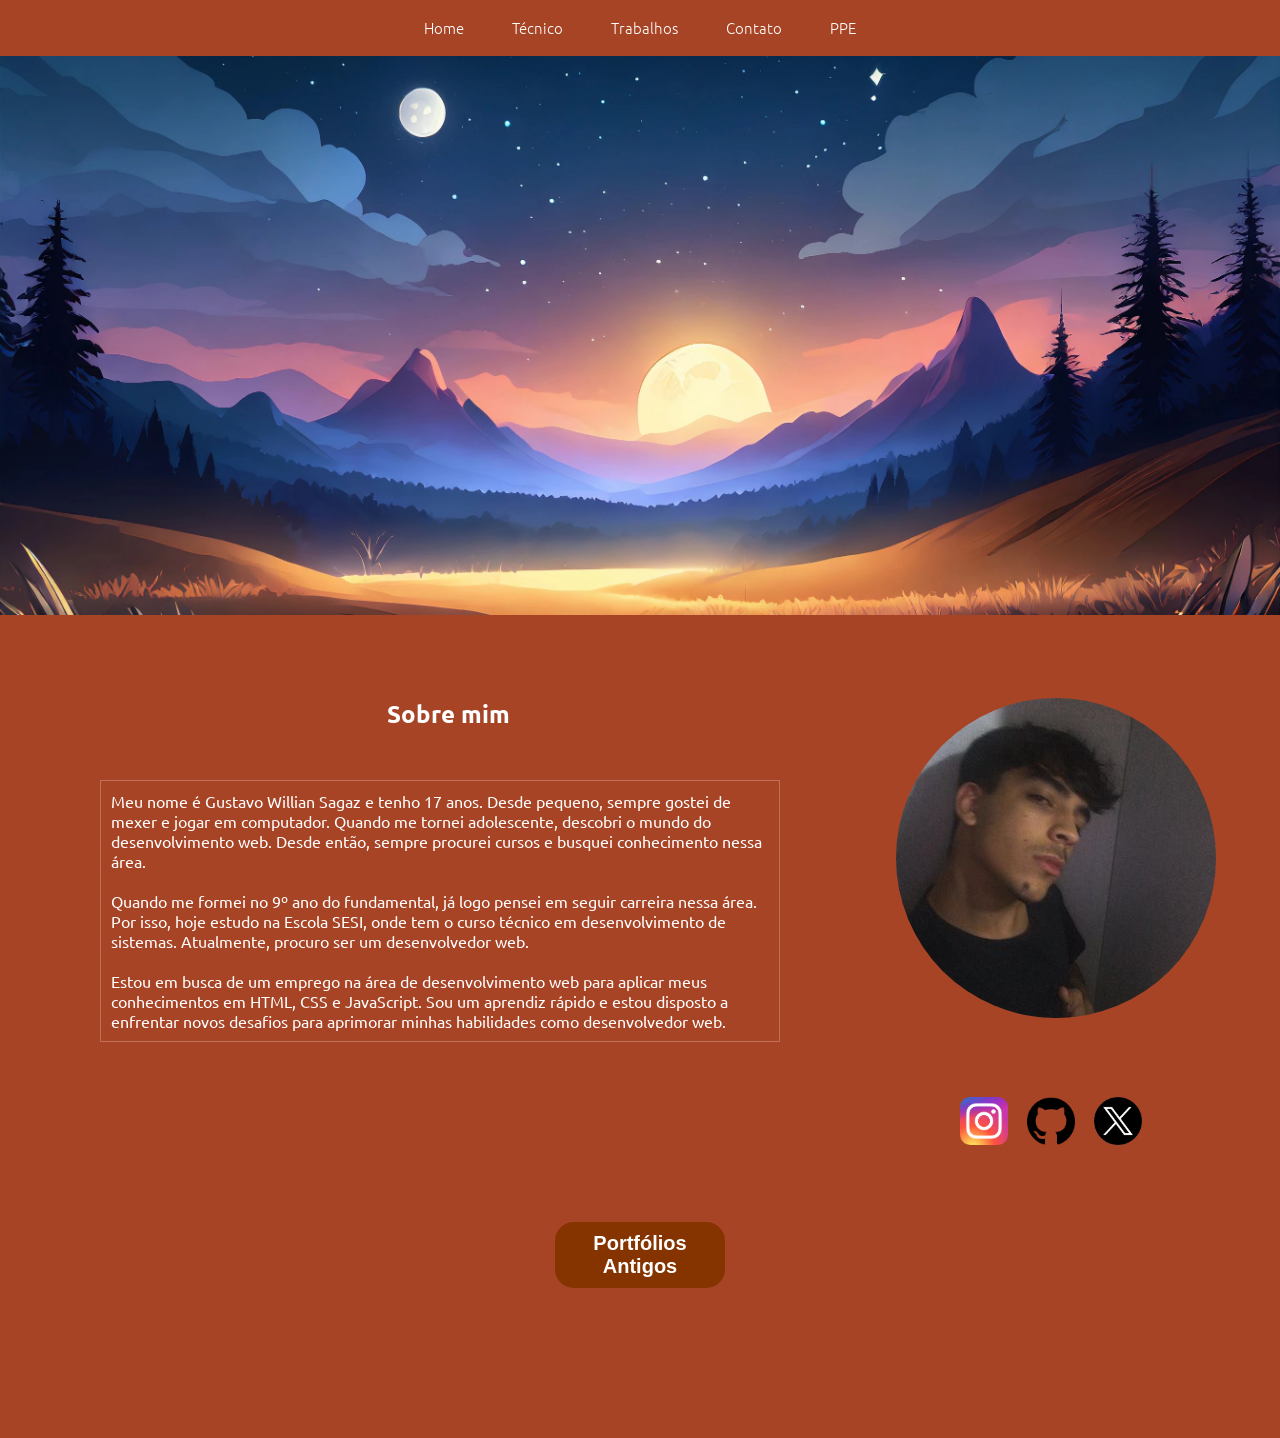
<file: index.html>
<!DOCTYPE html>
<html lang="pt-BR">
  <head>
    <link rel="preconnect" href="https://fonts.googleapis.com" />
    <link rel="preconnect" href="https://fonts.gstatic.com" crossorigin />
    <link
      href="https://fonts.googleapis.com/css2?family=Ubuntu:ital,wght@0,300;0,400;0,500;0,700;1,300;1,400;1,500;1,700&display=swap"
      rel="stylesheet"
    />
    <meta charset="UTF-8" />
    <meta name="viewport" content="width=device-width, initial-scale=1.0" />
    <title>Portfólio</title>
    <link rel="stylesheet" href="styles/style.css" />
    <script src="scripts/script.js"></script>
  </head>
  <body>
    <header>
      <ul class="cabeçalho-link">
        <li><a href="index.html">Home</a></li>
        <li><a href="tecnico.html">Técnico</a></li>
        <li><a href="trabalhos.html">Trabalhos</a></li>
        <li><a href="contato.html">Contato</a></li>
        <li><a href="ppe.html">PPE</a></li>
      </ul>
    </header>

    <div class="conteudo" id="inicio">
      <div class="imagem-container">
        <img
          src="imagens/background.jpg"
          alt="bakcground"
          class="imagem-background"
        />
      </div>
      <br /><br /><br />
      <div id="sobremim">
        <img
          src="imagens/perfil.jpg"
          alt="Foto de Perfil"
          class="imagem-perfil"
        />

        <h2>Sobre mim</h2>
        <br />
        <div class="texto-sobre">
          <p>Meu nome é Gustavo Willian Sagaz e tenho 17 anos. Desde pequeno, sempre gostei de mexer e jogar em computador. Quando me tornei adolescente, descobri o mundo do desenvolvimento web. Desde então, sempre procurei cursos e busquei conhecimento nessa área.</p>
          <br>
          Quando me formei no 9º ano do fundamental, já logo pensei em seguir carreira nessa área. Por isso, hoje estudo na Escola SESI, onde tem o curso técnico em desenvolvimento de sistemas. Atualmente, procuro ser um desenvolvedor web.</p>
          <br>
          Estou em busca de um emprego na área de desenvolvimento web para aplicar meus conhecimentos em HTML, CSS e JavaScript. Sou um aprendiz rápido e estou disposto a enfrentar novos desafios para aprimorar minhas habilidades como desenvolvedor web. </p>
        </div>
      </div>
    </div>
    <div class="redes-sociais">
      <a href="https://www.instagram.com/gusta_sagaz/" target="_blank">
        <img class="instagramicon" src="imagens/instagramicon.png" alt="Instagram" />
      </a>
      <a href="https://github.com/GustavoWSagaz" target="_blank">
        <img class="githubicon" src="imagens/githubicon.png" alt="GitHub" />
      </a>
      <a href="https://twitter.com/sagazgusta" target="_blank">
        <img class="twittericon" src="imagens/twittericon.png" alt="Twitter" />
      </a>
    </div>
    <div class="trimestre">
      <button class="btn" onclick="aparecerbotao('btnmatematica1')">Portfólios Antigos</button>
    </div>
    <div id="btnmatematica1" class="btnmateria">
      <button class="btn" onclick="window.open('https://docs.google.com/presentation/d/1j9PZh1km2d3nv3V4rPN7x-PYOZX3Q39pShayA-DH1j8/edit?usp=sharing', '_blank');">Portfólio 2022</button>      
      <button class="btn" onclick="window.open('https://www.canva.com/design/DAFnI7WyDtc/HZNivBSYJT5jXO9xlWm9tg/edit?utm_content=DAFnI7WyDtc&utm_campaign=designshare&utm_medium=link2&utm_source=sharebutton', '_blank');">Portfólio 2023</button>      
    </div>
    <br><br><br><br><br><br><br>
    
  </body>
</html>
</file>
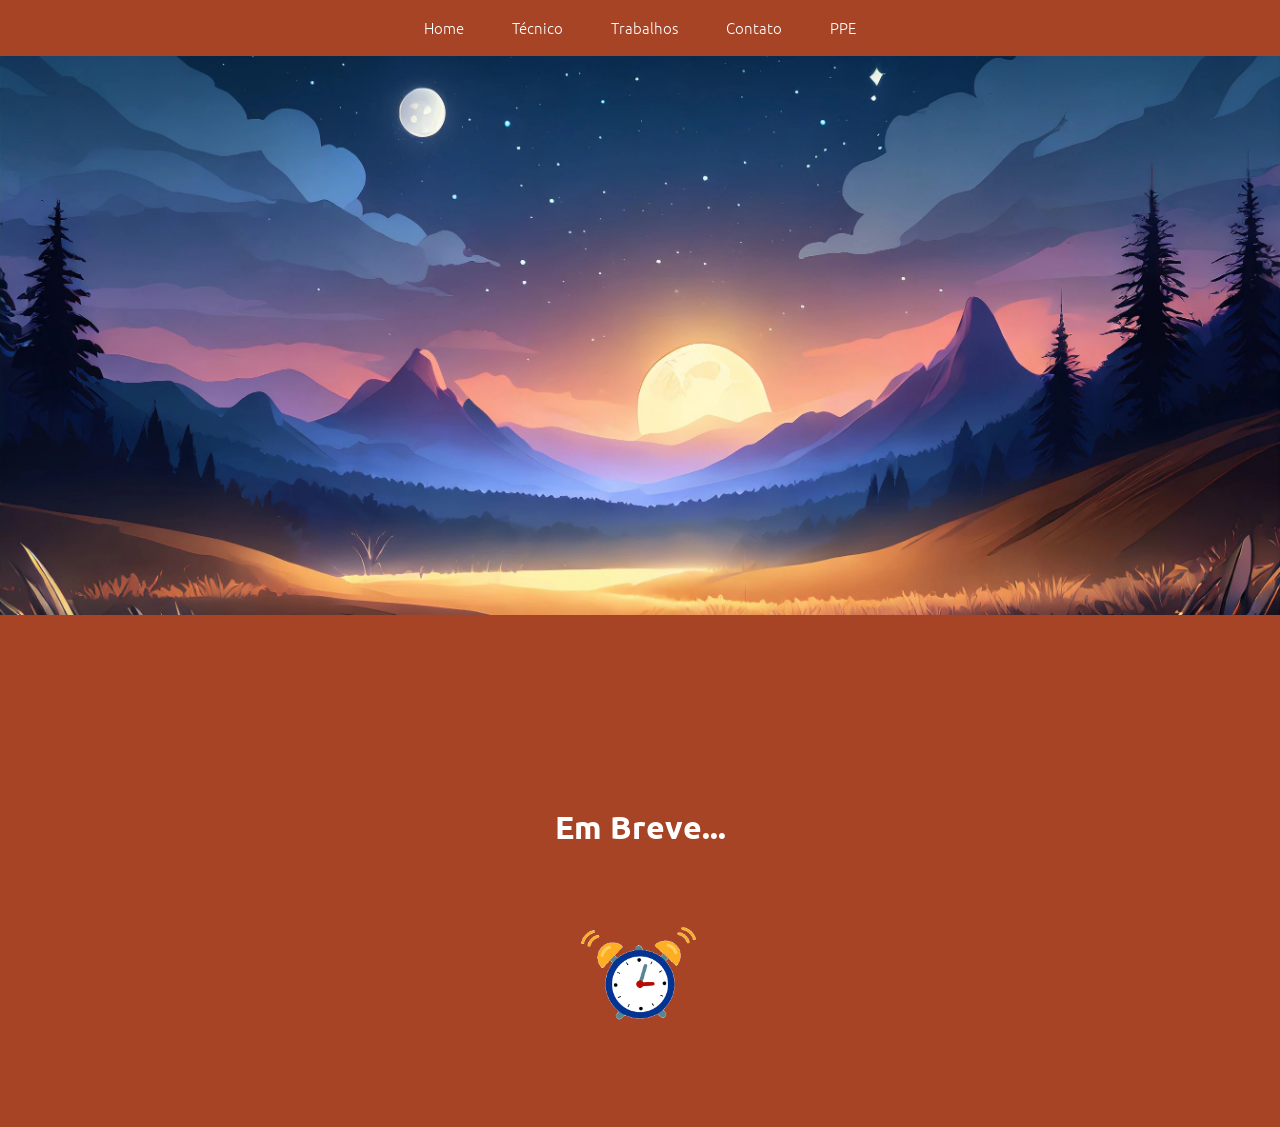
<file: contato.html>
<!DOCTYPE html>
<html lang="pt-BR">
  <head>
    <link rel="preconnect" href="https://fonts.googleapis.com" />
    <link rel="preconnect" href="https://fonts.gstatic.com" crossorigin />
    <link
      href="https://fonts.googleapis.com/css2?family=Ubuntu:ital,wght@0,300;0,400;0,500;0,700;1,300;1,400;1,500;1,700&display=swap"
      rel="stylesheet"
    />
    <meta charset="UTF-8" />
    <meta name="viewport" content="width=device-width, initial-scale=1.0" />
    <title>Tecnico</title>
    <link rel="stylesheet" href="styles/ppe.css" />
  </head>
  <body>
    <header>
      <ul class="cabeçalho-link">
        <li><a href="index.html">Home</a></li>
        <li><a href="tecnico.html">Técnico</a></li>
        <li><a href="trabalhos.html">Trabalhos</a></li>
        <li><a href="contato.html">Contato</a></li>
        <li><a href="ppe.html">PPE</a></li>
      </ul>
    </header>
    <div class="conteudo" id="inicio">
        
      <div class="imagem-container">
        
        <img
          src="imagens/background.jpg"
          alt="bakcground"
          class="imagem-background"
        />
      </div>
    <br><br><br><br><br>

    <div class="textppe">
        <h1>Em Breve...</h1>
    </div>
    <div class="iconerelogio">
        <img src="imagens/relogiogif.gif" alt="">
    </div>

    <script src="scripts/trabalhosscript.js"></script>
  </body>
</html>
</file>
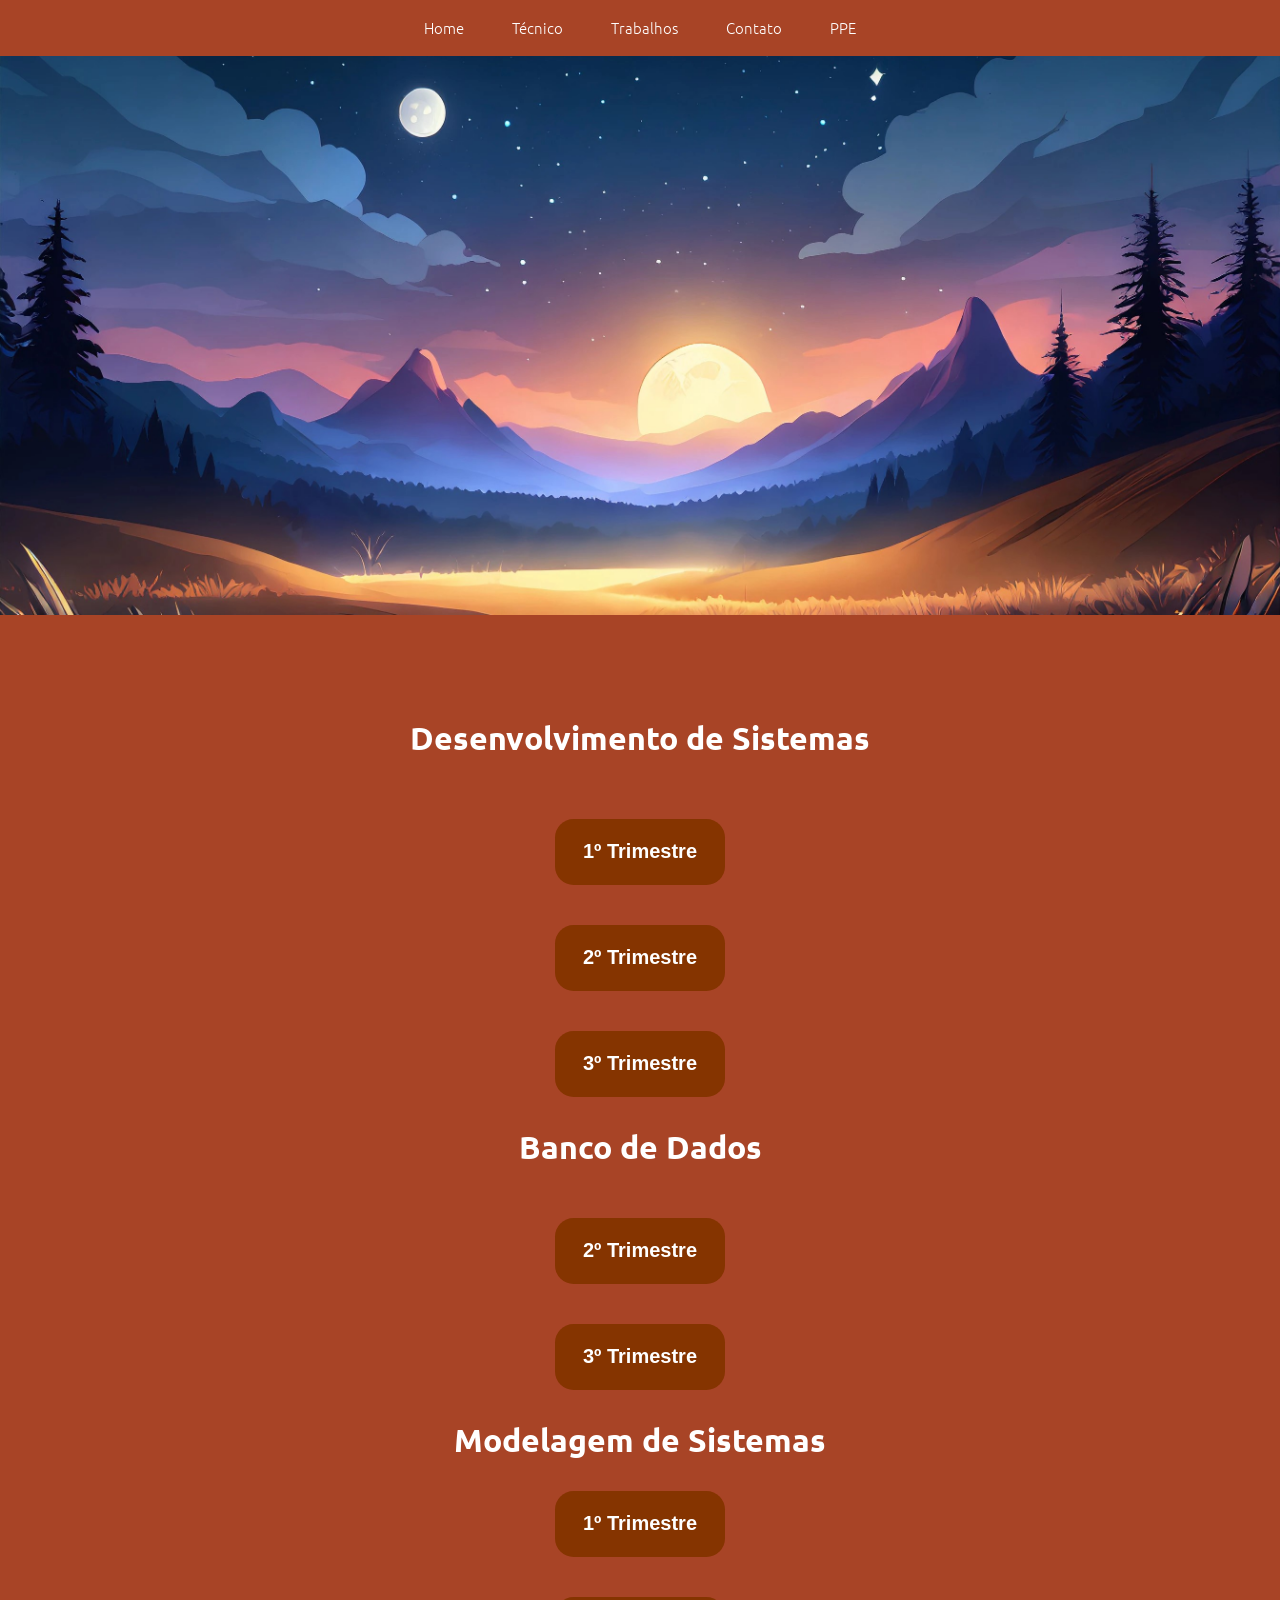
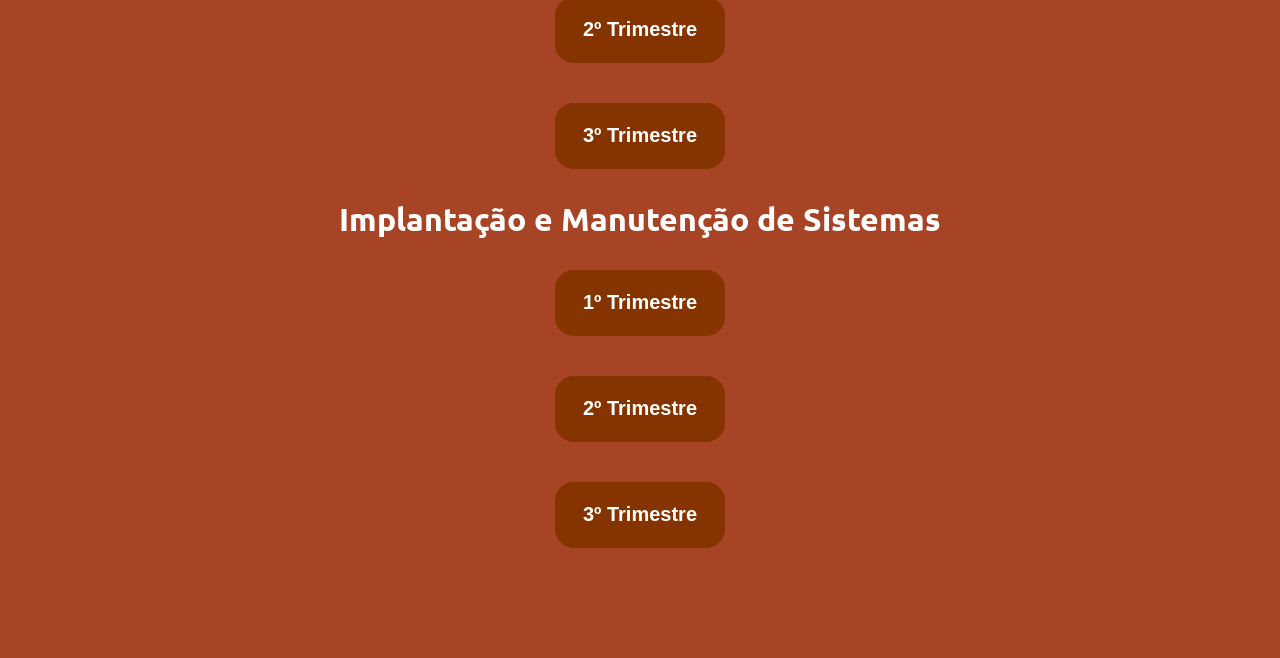
<file: tecnico.html>
<!DOCTYPE html>
<html lang="pt-BR">

<head>
  <link rel="preconnect" href="https://fonts.googleapis.com" />
  <link rel="preconnect" href="https://fonts.gstatic.com" crossorigin />
  <link
    href="https://fonts.googleapis.com/css2?family=Ubuntu:ital,wght@0,300;0,400;0,500;0,700;1,300;1,400;1,500;1,700&display=swap"
    rel="stylesheet" />
  <meta charset="UTF-8" />
  <meta name="viewport" content="width=device-width, initial-scale=1.0" />
  <title>Tecnico</title>
  <link rel="stylesheet" href="styles/tecnicostyle.css" />
</head>

<body>
  <header>
    <ul class="cabeçalho-link">
      <li><a href="index.html">Home</a></li>
      <li><a href="tecnico.html">Técnico</a></li>
      <li><a href="trabalhos.html">Trabalhos</a></li>
      <li><a href="contato.html">Contato</a></li>
      <li><a href="ppe.html">PPE</a></li>
    </ul>
  </header>
  <div class="conteudo" id="inicio">
    <div class="imagem-container">
      <img src="imagens/background.jpg" alt="bakcground" class="imagem-background" />
    </div>
    <br/><br/><br/>
    <div class="botoes">
      <div class="trimestre">
        <h1>Desenvolvimento de Sistemas</h1>
      </div>
      <div class="jackson">

        <button class="btn" onclick="aparecerbotao('btnjackson1')">1º Trimestre</button>
      <div id="btnjackson1" class="btnmateria">
        <button class="btn" onclick="window.open('https://gustavowsagaz.github.io/calculadora-react/');">Calculadora de Horas</button>
        <button class="btn" onclick="window.open('https://github.com/GustavoWSagaz/API-GItHub/tree/main/API');">API - GitHub</button>
        <button class="btn" onclick="window.open('https://www.canva.com/design/DAF957K90Xc/bs1ojXdvrQRaIZZbyE2o7Q/edit?utm_content=DAF957K90Xc&utm_campaign=designshare&utm_medium=link2&utm_source=sharebutton');">Trabalho API</button>
      </div>
      <div class="trimestre">
        <button class="btn" onclick="aparecerbotao('btnjackson2')">2º Trimestre</button>
      </div>
      <div id="btnjackson2" class="btnmateria">
        <button class="btn" onclick="window.open('https://github.com/GustavoWSagaz/projeto-biblioteca');">Projeto Biblioteca</button>      
      </div>
      <div class="trimestre">
        <button class="btn" onclick="aparecerbotao('btnjackson3')">3º Trimestre</button>
      </div>
      <div id="btnjackson3" class="btnmateria">
        <button class="btn" >Em Breve</button>
      </div>    

      <div class="trimestre">
        <h1>Banco de Dados</h1>
      </div>
      <br>
      <div class="bdd">
      <div class="trimestre">
        <button class="btn" onclick="aparecerbotao('btnbdd2')">2º Trimestre</button>
      </div>
      <div id="btnbdd2" class="btnmateria">
        <button class="btn" onclick="window.open('https://docs.google.com/document/d/1CYha-GDtsqFDCjGcvRLihiQ2tL-n4BUu1BsZS8mMZPE/edit?usp=sharing');">Lista de Exercícios Modelo Lógico</button>        
        <button class="btn" onclick="window.open('https://www.canva.com/design/DAGKd_y6b2o/usA2CS_DAieIRbPMHkyXtQ/edit?utm_content=DAGKd_y6b2o&utm_campaign=designshare&utm_medium=link2&utm_source=sharebutton');">Gestão de Consultório Médico</button>
        <button class="btn" onclick="window.open('https://docs.google.com/document/d/1fZfYO8lxI_K6JSb3V2sFPNZvJmYClnxoF_1UY2Rck9g/edit?usp=sharing');">Pesquisa Normalização de dados</button>
      </div>
      <div class="trimestre">
        <button class="btn" onclick="aparecerbotao('btnbdd3')">3º Trimestre</button>
      </div>
      <div id="btnbdd3" class="btnmateria">
        <button class="btn" >Em Breve</button>
      </div>    
<br>

      <div class="mds">
        <h1>Modelagem de Sistemas</h1>
      </div>
      <div class="trimestre">
        <button class="btn" onclick="aparecerbotao('btnmds1')">1º Trimestre</button>
      </div>
      <div id="btnmds1" class="btnmateria">
        <button class="btn" onclick="window.open('https://www.figma.com/design/NXB5s6oxb1FAYn8UvCGJAg/SA-Wireframe?node-id=0-1&t=EbFYy1u9bWbZ0Ylz-1');">S.A - Wireframe de Alta Fidelidade</button>   
        <button class="btn" onclick="window.open('https://docs.google.com/spreadsheets/d/1QofiTuP8cM56o6hilHwp-5lM0IHfF_7z0ymP3V45968/edit?usp=sharing');">S.A - Regra de Negócio</button>    
      </div>
      <div class="trimestre">
        <button class="btn" onclick="aparecerbotao('btnmds2')">2º Trimestre</button>
      </div>
      <div id="btnmds2" class="btnmateria">
        <button class="btn" onclick="window.open('https://www.canva.com/design/DAGEoulvXJc/jsOvTgIpPkT-NwB0KQTyHQ/edit?utm_content=DAGEoulvXJc&utm_campaign=designshare&utm_medium=link2&utm_source=sharebutton');">Sala de Aula Invertida</button> 
      </div>
      <div class="trimestre">
        <button class="btn" onclick="aparecerbotao('btnmds3')">3º Trimestre</button>
      </div>
      <div id="btnmds3" class="btnmateria">
        <button class="btn" >Em Breve</button>
      </div>
      <br>
      <div class="ims">
        <h1>Implantação e Manutenção de Sistemas</h1>
      </div>
      <div class="trimestre">
        <button class="btn" onclick="aparecerbotao('btnims1')">1º Trimestre</button>
      </div>
      <div id="btnims1" class="btnmateria">
        <button class="btn" onclick="window.open('https://docs.google.com/document/d/1JP4ZPEOBbdd2iC5sLzpkGuL7UEb83ZJGR3-4RpU4QXE/edit?usp=sharing')">Sistema Para Gerenciamento de Conteúdo</button>      
      </div>
      <div class="trimestre">
        <button class="btn" onclick="aparecerbotao('btnims2')">2º Trimestre</button>
      </div>
      <div id="btnims2" class="btnmateria">
        <button class="btn" >Em Breve</button>
      </div>
      <div class="trimestre">
        <button class="btn" onclick="aparecerbotao('btnims3')">3º Trimestre</button>
      </div>
      <div id="btnims3" class="btnmateria">
        <button class="btn" >Em Breve</button>
      </div>
    <script src="scripts/tecnicoscipt.js"></script>
  </div>
</body>

</html>
</file>
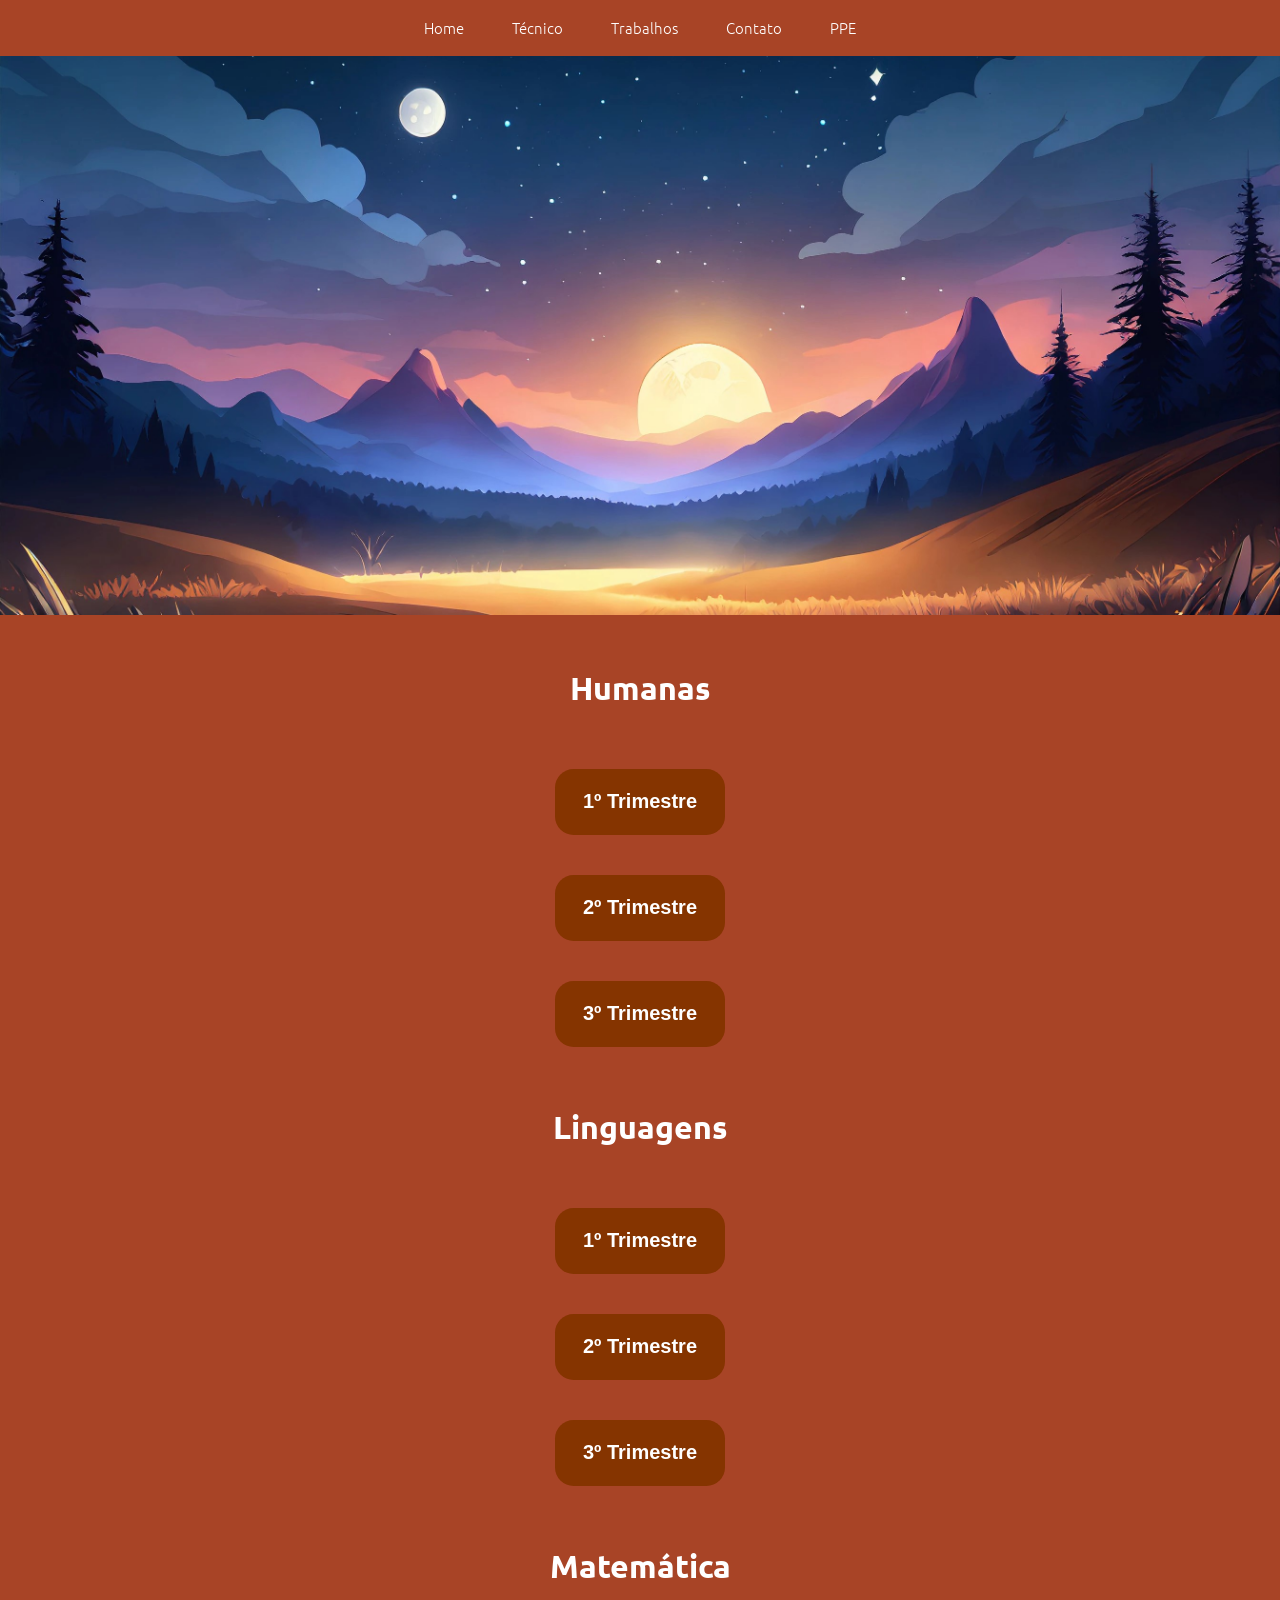
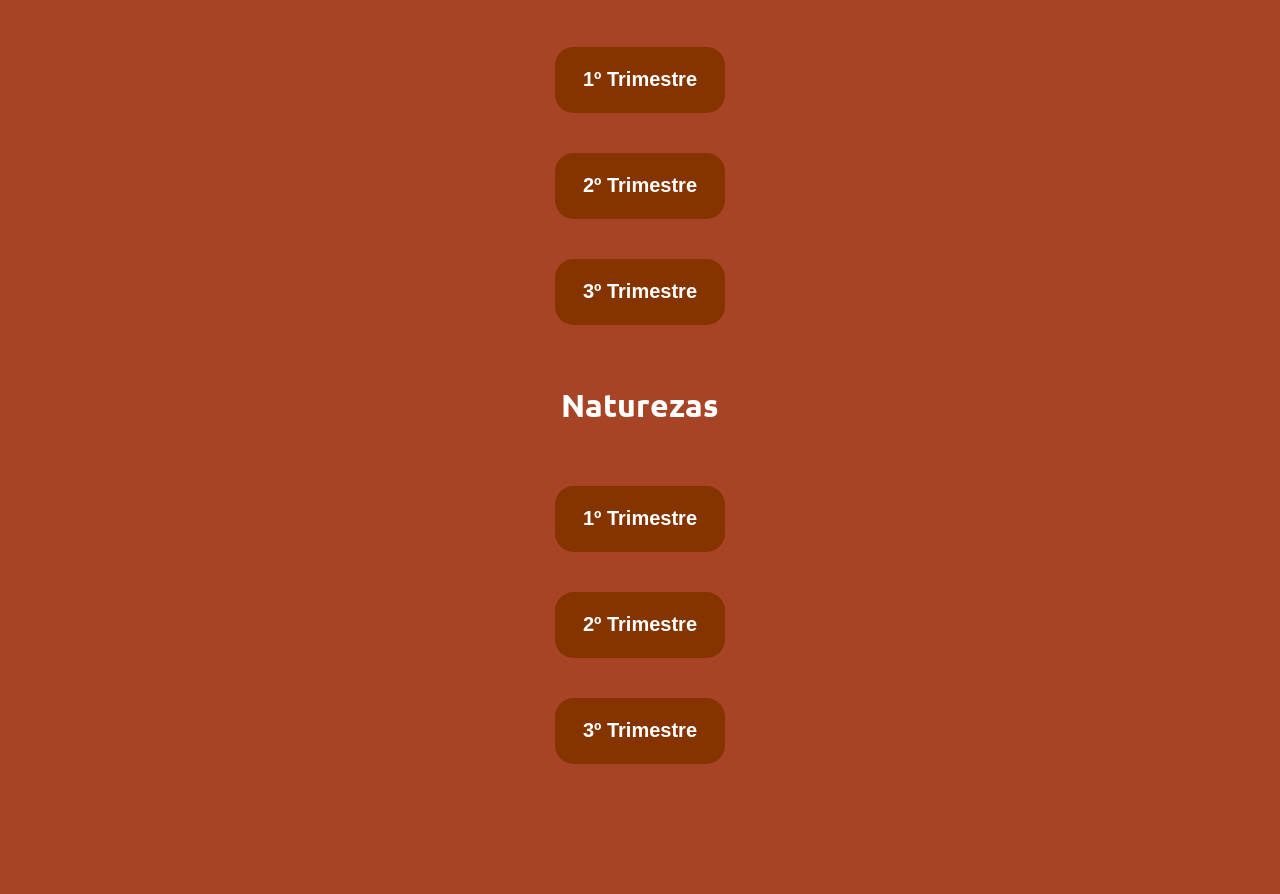
<file: trabalhos.html>
<!DOCTYPE html>
<html lang="pt-BR">

<head>
  <link rel="preconnect" href="https://fonts.googleapis.com" />
  <link rel="preconnect" href="https://fonts.gstatic.com" crossorigin />
  <link
    href="https://fonts.googleapis.com/css2?family=Ubuntu:ital,wght@0,300;0,400;0,500;0,700;1,300;1,400;1,500;1,700&display=swap"
    rel="stylesheet" />
  <meta charset="UTF-8" />
  <meta name="viewport" content="width=device-width, initial-scale=1.0" />
  <title>Tecnico</title>
  <link rel="stylesheet" href="styles/trabalhosstyle.css" />
</head>

<body>
  <header>
    <ul class="cabeçalho-link">
      <li><a href="index.html">Home</a></li>
      <li><a href="tecnico.html">Técnico</a></li>
      <li><a href="trabalhos.html">Trabalhos</a></li>
      <li><a href="contato.html">Contato</a></li>
      <li><a href="ppe.html">PPE</a></li>
    </ul>
  </header>
  <div class="conteudo" id="inicio">
    <div class="imagem-container">
      <img src="imagens/background.jpg" alt="bakcground" class="imagem-background" />
    </div>

    <div class="botoes">
      <div class="humanas">
        <h1>Humanas</h1>
      </div>
      <div class="trimestre">
        <button class="btn" onclick="aparecerbotao('btnhumanas1')">1º Trimestre</button>
      </div>
      <div id="btnhumanas1" class="btnmateria">
        <button class="btn" onclick="window.open('https://www.canva.com/design/DAGBZSU6u3c/lM3Y3vjSKkdTXRr6di_lJA/edit?utm_content=DAGBZSU6u3c&utm_campaign=designshare&utm_medium=link2&utm_source=sharebutton', '_blank');">Enigma da Columbia</button>
        <button class="btn" onclick="window.open('https://www.canva.com/design/DAGBZY_yXrw/OVuFZMTY6QgNBoJ7gZ3njw/edit?utm_content=DAGBZY_yXrw&utm_campaign=designshare&utm_medium=link2&utm_source=sharebutton', '_blank');">Imperialismo no séc. XIX Neocolonialismo</button>
        <button class="btn" onclick="window.open('https://www.canva.com/design/DAGBZeuLgbQ/Z1Mzfmti3bPIk7aQKIYYwQ/edit?utm_content=DAGBZeuLgbQ&utm_campaign=designshare&utm_medium=link2&utm_source=sharebutton', '_blank');">A Grande Guerra (Filme 1917)</button>
      </div>
      <div class="trimestre">
        <button class="btn" onclick="aparecerbotao('btnhumanas2')">2º Trimestre</button>
      </div>
      <div id="btnhumanas2" class="btnmateria">
        <button class="btn" onclick="window.open('https://www.canva.com/design/DAGN8mVB38M/QN3N3PBeW3G5NkN5d4TugA/edit?utm_content=DAGN8mVB38M&utm_campaign=designshare&utm_medium=link2&utm_source=sharebutton');">Hungry Planet: What the world eats</button>
        <button class="btn" onclick="window.open('https://www.canva.com/design/DAGN8pSwCW8/-1UapjHtfJRMBFgVO0i8MQ/edit?utm_content=DAGN8pSwCW8&utm_campaign=designshare&utm_medium=link2&utm_source=sharebutton');">Segunda guerra e o pós-guerra</button>
        <button class="btn" onclick="window.open('https://www.canva.com/design/DAGN8g5eSfE/v-ktRSv_G_K-IWQ1cWxrbw/edit?utm_content=DAGN8g5eSfE&utm_campaign=designshare&utm_medium=link2&utm_source=sharebutton');">Mundo Bipolar</button>
      </div>
      <div class="trimestre">
        <button class="btn" onclick="aparecerbotao('btnhumanas3')">3º Trimestre</button>
      </div>
      <div id="btnhumanas3" class="btnmateria">
        <button class="btn" onclick="window.open('insira aqui link', '_blank');">Em Breve</button>
      </div>
      <div class="linguagens">
        <h1>Linguagens</h1>
      </div>
      <div class="trimestre">
        <button class="btn" onclick="aparecerbotao('btnlinguagens1')">1º Trimestre</button>
      </div>
      <div id="btnlinguagens1" class="btnmateria">
        <button class="btn" onclick="window.open('https://www.canva.com/design/DAGBcquWk3E/wb7de9DekbaduMbuFx7G-g/edit?utm_content=DAGBcquWk3E&utm_campaign=designshare&utm_medium=link2&utm_source=sharebutton', '_blank');">Simple Past</button>
        <button class="btn" onclick="window.open('https://www.canva.com/design/DAGBZuIfgNs/qaWv1dd3h4JfY0uSfb7yKg/edit?utm_content=DAGBZuIfgNs&utm_campaign=designshare&utm_medium=link2&utm_source=sharebutton', '_blank');">Pré-Modernismo</button>
      </div>
      <div class="trimestre">
        <button class="btn" onclick="aparecerbotao('btnlinguagens')">2º Trimestre</button>
      </div>
      <div id="btnlinguagens" class="btnmateria">
        <button class="btn" onclick="window.open('https://www.canva.com/design/DAGOUxBpxoI/lLuUr7vZ42s28WYQcBYeoA/edit?utm_content=DAGOUxBpxoI&utm_campaign=designshare&utm_medium=link2&utm_source=sharebutton');">Redação Online Avaliativa</button>      </div>
      <div class="trimestre">
        <button class="btn" onclick="aparecerbotao('btnlinguagens3')">3º Trimestre</button>
      </div>
      <div id="btnlinguagens3" class="btnmateria">
        <button class="btn" onclick="window.open('insira aqui link', '_blank');">Em Breve</button>
      </div>
      <div class="matematica">
        <h1>Matemática</h1>
      </div>
      <div class="trimestre">
        <button class="btn" onclick="aparecerbotao('btnmatematica1')">1º Trimestre</button>
      </div>
      <div id="btnmatematica1" class="btnmateria">
        <button class="btn" onclick="window.open('https://www.canva.com/design/DAGBZtqAt40/QrcX5Tt3bBaaCiaMXFHqeQ/edit?utm_content=DAGBZtqAt40&utm_campaign=designshare&utm_medium=link2&utm_source=sharebutton', '_blank');">Matemática e os Ângulos</button>      </div>
      <div class="trimestre">
        <button class="btn" onclick="aparecerbotao('btnmatematica2')">2º Trimestre</button>
      </div>
      <div id="btnmatematica2" class="btnmateria">
        <button class="btn" onclick="window.open('https://www.canva.com/design/DAGN81I3USw/41jjBzsKuLBo5cMk2uo09A/edit?utm_content=DAGN81I3USw&utm_campaign=designshare&utm_medium=link2&utm_source=sharebutton');">Filme Quebrando a Banca</button>
        <button class="btn" onclick="window.open('https://www.canva.com/design/DAGN81mUMaY/56kpvtaU6AdZ_sL-cyfELw/edit?utm_content=DAGN81mUMaY&utm_campaign=designshare&utm_medium=link2&utm_source=sharebutton');">Banco Imobiliário</button>
      </div>
      <div class="trimestre">
        <button class="btn" onclick="aparecerbotao('btnmatematica3')">3º Trimestre</button>
      </div>
      <div id="btnmatematica3" class="btnmateria">
        <button class="btn" onclick="window.open('insira aqui link', '_blank');">Em Breve</button>
      </div>
      <div class="naturezas">
        <h1>Naturezas</h1>
      </div>
      <div class="trimestre">
        <button class="btn" onclick="aparecerbotao('btnnaturezas1')">1º Trimestre</button>
      </div>
      <div id="btnnaturezas1" class="btnmateria">
        <button class="btn" onclick="window.open('https://www.canva.com/design/DAGBZjGT9jU/O7MIZ5_gEWo_W0rA6i-yjQ/edit?utm_content=DAGBZjGT9jU&utm_campaign=designshare&utm_medium=link2&utm_source=sharebutton', '_blank');">Evolucionismo</button>
        <button class="btn" onclick="window.open('https://www.canva.com/design/DAGBZpBKrMs/2wAvYDy0Biz4NeOrXJsy-Q/edit?utm_content=DAGBZpBKrMs&utm_campaign=designshare&utm_medium=link2&utm_source=sharebutton', '_blank');">Circuitos</button>
        <button class="btn" onclick="window.open('https://www.canva.com/design/DAGBZq1uzGI/YyOmLrJ5-akb28Tf9ZIKmA/edit?utm_content=DAGBZq1uzGI&utm_campaign=designshare&utm_medium=link2&utm_source=sharebutton', '_blank');">Revisão Orgânica</button>
      </div>
      <div class="trimestre">
        <button class="btn" onclick="aparecerbotao('btnnaturezas2')">2º Trimestre</button>
      </div>
      <div id="btnnaturezas2" class="btnmateria">
        <button class="btn" onclick="window.open('https://www.canva.com/design/DAGOUsTmh3g/kYGz_lCJTBfJxd57qxzKBA/edit?utm_content=DAGOUsTmh3g&utm_campaign=designshare&utm_medium=link2&utm_source=sharebutton');">Revista Relações Ecológicas</button>
        <button class="btn" onclick="window.open('https://www.canva.com/design/DAGOUoyhUz8/NPboxLOwgaotvts3z1C-gg/edit?utm_content=DAGOUoyhUz8&utm_campaign=designshare&utm_medium=link2&utm_source=sharebutton');">Componentes dos Circuitos</button>
        <button class="btn" onclick="window.open('https://www.canva.com/design/DAGOUxx3NZE/6w25t4fLJjD6atTLs7mqqA/edit?utm_content=DAGOUxx3NZE&utm_campaign=designshare&utm_medium=link2&utm_source=sharebutton');">Polímeros e Uso do Plastico</button>
        <button class="btn" onclick="window.open('https://www.canva.com/design/DAGOUyitXMY/DKazJVDyLyXDR3IcGRnjhA/edit?utm_content=DAGOUyitXMY&utm_campaign=designshare&utm_medium=link2&utm_source=sharebutton');">Relatorio Lei de Faraday</button>
      </div>
      <div class="trimestre">
        <button class="btn" onclick="aparecerbotao('btnnaturezas3')">3º Trimestre</button>
      </div>
      <div id="btnnaturezas3" class="btnmateria">
        <button class="btn" onclick="window.open('insira aqui link', '_blank');">Em Breve</button>
      </div>
    </div>
    <br>

    <script src="scripts/trabalhosscript.js"></script>
</body>

</html>
</file>
<file: styles/style.css>
* {
  background-color: #a84426;
  margin: 0;
  padding: 0;
  box-sizing: border-box;
  color: #ffffff;
  text-decoration: none;
  list-style: none;
    
}

html {
  font-family: "Ubuntu", sans-serif;
  scroll-behavior: smooth;
}

header {
  position: fixed;
  top: 0;
  left: 0;
  width: 100%;
  display: flex;
  justify-content: space-around;
  align-items: center;
  text-align: center;
  padding-top: 1rem;
  background-color: #a84426;
  z-index: 999;
}

.cabeçalho-link {
  display: flex;
  gap: 3rem;
  font-weight: 300;
  cursor: pointer;
  margin-bottom: 18px;
}

.cabeçalho-link a {
  color: #fff;
  font-size: 15px;
}

/* Estilos para dispositivos móveis */
@media screen and (max-width: 600px) {
  .navbar a:not(:first-child) {
    display: none;
  }

  .navbar a.icon {
    float: right;
    display: block;
  }
}

@media screen and (max-width: 600px) {
  .navbar.responsive {
    position: relative;
  }

  .navbar.responsive .icon {
    position: absolute;
    right: 0;
    top: 0;
  }

  .navbar.responsive a {
    float: none;
    display: block;
    text-align: left;
  }

}

.conteudo {
  margin-bottom: 2%;
  display: flex;
  flex-direction: column;
  align-items: center;
  justify-content: center;
  text-align: center;
}

.imagem-container {
  max-width: 100%;
  margin-bottom: 20px;
}

.imagem-background {
  max-width: 100%;
  height: auto;
}

.texto-sobre {
  text-align: left;
  margin: 30px;
  /* Ajuste as margens laterais conforme necessário */
  margin-left: 100px;
  margin-right: 500px;
  border: 1px solid #ffffff3d;
  /* Cor da borda e espessura */
  padding: 10px;
  /* Espaçamento interno da borda */
}

#tecnico,
#trabalhos,
#contato {
  margin-bottom: 50px;
}

.imagem-perfil {
  border-radius: 50%;
  float: right;
  margin-right: 5%;
}

.redes-sociais {
  margin-left: 75%;
  margin-bottom: 5%;
}

.redes-sociais img:hover {
  transform: scale(1.2);
}

.instagramicon,
.githubicon,
.twittericon {
  width: 15%;
  margin-right: 15px;
}

.desenvol,
.implant,
.model,
.humanas,
.linguagens,
.matematica,
.naturezas {
    text-align: center;
    margin-bottom: 50px;
    margin-top: 50px;
}

.btnmateria {
    justify-content: center;
    align-items: center;
    flex-wrap: wrap;
    margin-top: 20px;
    display: none;
}

.btnmateria button {
  background-color: #c06500;
  color: rgb(255, 255, 255);
}

.trimestre {
  justify-content: center;
    align-items: center;
    flex-wrap: wrap;
    margin-top: 20px;
    display: flex;
}

.botoes {
    margin-bottom: 100px;
}

.btn {
  width: 8.5em;
  height: 3.3em;
  margin: 0.5em;
  background: #853400;
  color: white;
  border: none;
  border-radius: 0.925em;
  font-size: 20px;
  font-weight: bold;
  cursor: pointer;
  z-index: 1;
  overflow: hidden;
}
</file>
<file: styles/ppe.css>
* {
  background-color: #a84426;
  margin: 0;
  padding: 0;
  box-sizing: border-box;
  color: #ffffff;
  text-decoration: none;
  list-style: none;
}

html {
  font-family: "Ubuntu", sans-serif;
  scroll-behavior: smooth;
}

header {
  position: fixed;
  top: 0;
  left: 0;
  width: 100%;
  display: flex;
  justify-content: space-around;
  align-items: center;
  text-align: center;
  padding-top: 1rem;
  background-color: #a84426;
  z-index: 999;
}

.cabeçalho-link {
  display: flex;
  gap: 3rem;
  font-weight: 300;
  cursor: pointer;
  margin-bottom: 18px;
}

.cabeçalho-link a {
  color: #fff;
  font-size: 15px;
}

/* Estilos para dispositivos móveis */
@media screen and (max-width: 600px) {
  .navbar a:not(:first-child) {
    display: none;
  }

  .navbar a.icon {
    float: right;
    display: block;
  }
}

@media screen and (max-width: 600px) {
  .navbar.responsive {
    position: relative;
  }

  .navbar.responsive .icon {
    position: absolute;
    right: 0;
    top: 0;
  }

  .navbar.responsive a {
    float: none;
    display: block;
    text-align: left;
  }

}

.imagem-container {
  max-width: 100%;
  margin-bottom: 20px;
}

.imagem-background {
  max-width: 100%;
  height: auto;
}

.textppe {
  display: flex;
  align-items: center;
  justify-content: center;
  height: 20vh;
  margin-bottom: 5px;
}

.iconerelogio img {
  margin-left: 45%;
  width: 10%;
  height: auto;
  margin-bottom: 100px;
}
</file>
<file: styles/tecnicostyle.css>
* {
  background-color: #a84426;
  margin: 0;
  padding: 0;
  box-sizing: border-box;
  color: #ffffff;
  text-decoration: none;
  list-style: none;
}

html {
  font-family: "Ubuntu", sans-serif;
  scroll-behavior: smooth;
}

header {
  position: fixed;
  top: 0;
  left: 0;
  width: 100%;
  display: flex;
  justify-content: space-around;
  align-items: center;
  text-align: center;
  padding-top: 1rem;
  background-color: #a84426;
  z-index: 999;
}

.cabeçalho-link {
  display: flex;
  gap: 3rem;
  font-weight: 300;
  cursor: pointer;
  margin-bottom: 18px;
}

.cabeçalho-link a {
  color: #fff;
  font-size: 15px;
}

.imagem-container {
  max-width: 100%;
  margin-bottom: 20px;
}

.imagem-background {
  max-width: 100%;
  height: auto;
}

.links {
  display: none;
}

.desenvol,
.implant,
.model,
.jackson,
.senna {
    text-align: center;
    margin-bottom: 50px;
    margin-top: 50px;
}

.btnmateria {
    justify-content: center;
    align-items: center;
    flex-wrap: wrap;
    margin-top: 20px;
    display: none;
}

.btnmateria button {
  background-color: #c06500;
  color: rgb(255, 255, 255);
}

.trimestre {
  justify-content: center;
    align-items: center;
    flex-wrap: wrap;
    margin-top: 20px;
    display: flex;
}

.botoes {
    margin-bottom: 100px;
}

.btn {
  width: 8.5em;
  height: 3.3em;
  margin: 0.5em;
  background: #853400;
  color: white;
  border: none;
  border-radius: 0.925em;
  font-size: 20px;
  font-weight: bold;
  cursor: pointer;
  z-index: 1;
  overflow: hidden;
}
</file>
<file: styles/trabalhosstyle.css>
* {
  background-color: #a84426;
  margin: 0;
  padding: 0;
  box-sizing: border-box;
  color: #ffffff;
  text-decoration: none;
  list-style: none;
}

html {
  font-family: "Ubuntu", sans-serif;
  scroll-behavior: smooth;
}

header {
  position: fixed;
  top: 0;
  left: 0;
  width: 100%;
  display: flex;
  justify-content: space-around;
  align-items: center;
  text-align: center;
  padding-top: 1rem;
  background-color: #a84426;
  z-index: 999;
}

.cabeçalho-link {
  display: flex;
  gap: 3rem;
  font-weight: 300;
  cursor: pointer;
  margin-bottom: 18px;
}

.cabeçalho-link a {
  color: #fff;
  font-size: 15px;
}

.imagem-container {
  max-width: 100%;
  margin-bottom: 20px;
}

.imagem-background {
  max-width: 100%;
  height: auto;
}

.links {
  display: none;
}

.desenvol,
.implant,
.model,
.humanas,
.linguagens,
.matematica,
.naturezas {
    text-align: center;
    margin-bottom: 50px;
    margin-top: 50px;
}

.btnmateria {
    justify-content: center;
    align-items: center;
    flex-wrap: wrap;
    margin-top: 20px;
    display: none;
}

.btnmateria button {
  background-color: #c06500;
  color: rgb(255, 255, 255);
}

.trimestre {
  justify-content: center;
    align-items: center;
    flex-wrap: wrap;
    margin-top: 20px;
    display: flex;
}

.botoes {
    margin-bottom: 100px;
}

.btn {
  width: 8.5em;
  height: 3.3em;
  margin: 0.5em;
  background: #853400;
  color: white;
  border: none;
  border-radius: 0.925em;
  font-size: 20px;
  font-weight: bold;
  cursor: pointer;
  z-index: 1;
  overflow: hidden;
}
</file>
